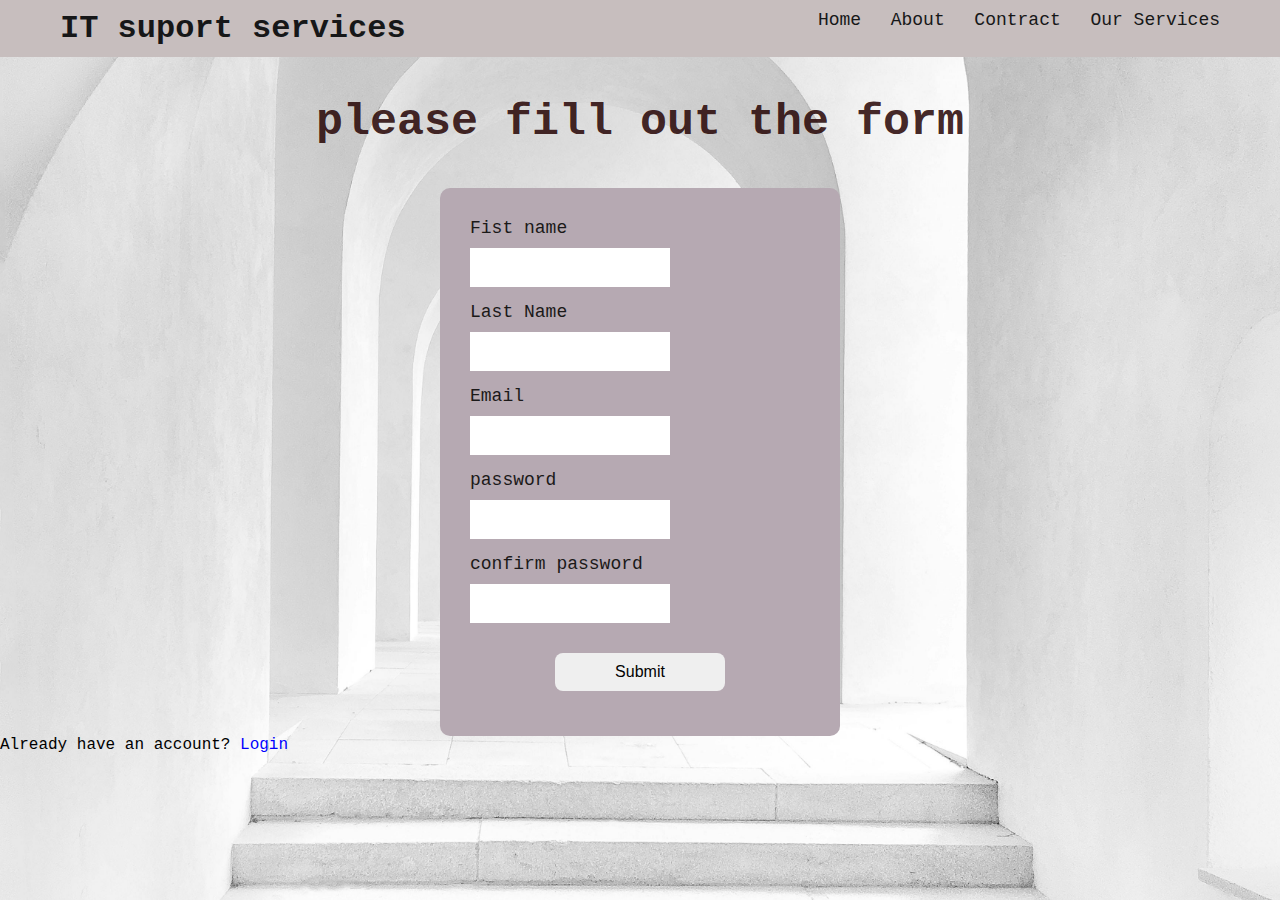
<file: index.html>
<!DOCTYPE html>
<html lang="en">
<head>
    <meta charset="UTF-8">
    <meta name="viewport" content="width=device-width, initial-scale=1.0">
    <title>Document</title>
    <link rel="stylesheet" type="text/css" href="style.css">
</head>
<body>
   <header>
       <nav class="container navbar"> 
           <h1 class="logo"> <a href="#">IT suport services </a> </h1>
           <ul class="nav">
               <li> <a href="#"> Home </a> </li>
               <li> <a href="#"> About </a> </li>
               <li> <a href="#"> Contract </a> </li>
               <li> <a href="#"> Our Services </a> </li>
           </ul>
       </nav>
</header>
    <section>
        <h1 class="intro">please fill out the form </h1>
        <form>
            <div>
                <label> Fist name </label>
                <input type="text"name= "first name">
            </div>
            <div>
                <label> Last Name  </label>
                <input type="text"name= "Last name">
            </div>
            <div>
                <label> Email</label>
                <input type="email"name= "Email">
            </div>
            <div>
                <label> password</label>
                <input type="password"name= "password">
            </div>
            <div>
                <label> confirm password </label>
                <input type="Password"name= "confirm password">
            </div>
            
        <input type="submit"name= "submit">
    </form>
    <p>Already have an account?<a href="login.html" id="login-link"> Login </a> </p>
        
</section>
</body>
</html>
</file>
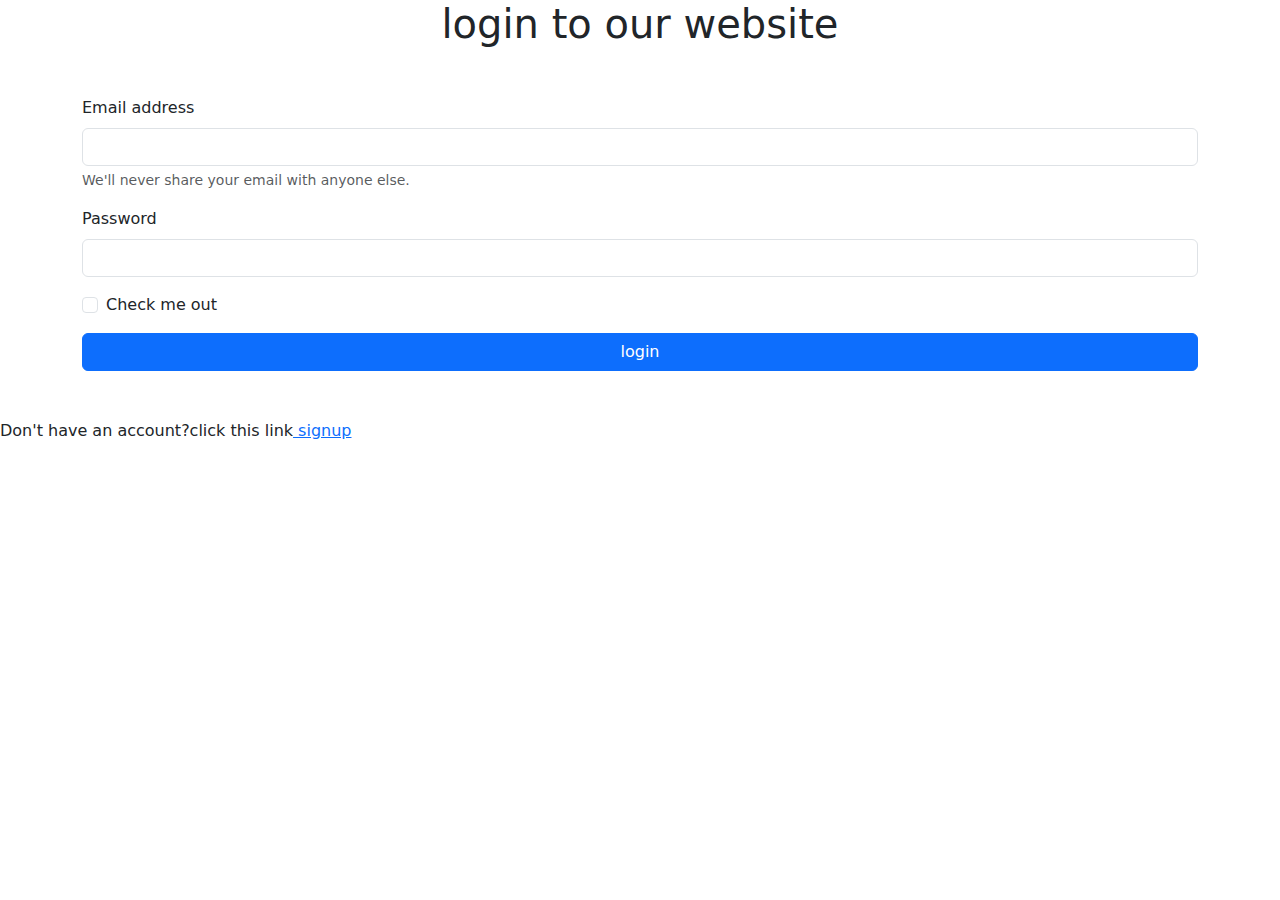
<file: login.html>
<!DOCTYPE html>
<html lang="en">
<head>
    <meta charset="UTF-8">
    <meta name="viewport" content="width=device-width, initial-scale=1.0">
    <title>login page</title>
    <link href="https://cdn.jsdelivr.net/npm/bootstrap@5.3.3/dist/css/bootstrap.min.css" rel="stylesheet" integrity="sha384-QWTKZyjpPEjISv5WaRU9OFeRpok6YctnYmDr5pNlyT2bRjXh0JMhjY6hW+ALEwIH" crossorigin="anonymous">
</head>
<body>

    <h1 class="text-center">login to our website</h1>

    <div class="container mt-5">
    <form>
        <div class="mb-3">
          <label for="exampleInputEmail1" class="form-label">Email address</label>
          <input type="email" class="form-control" id="exampleInputEmail1" aria-describedby="emailHelp">
          <div id="emailHelp" class="form-text">We'll never share your email with anyone else.</div>
        </div>
        <div class="mb-3">
          <label for="exampleInputPassword1" class="form-label">Password</label>
          <input type="password" class="form-control" id="exampleInputPassword1">
        </div>
        <div class="mb-3 form-check">
          <input type="checkbox" class="form-check-input" id="exampleCheck1">
          <label class="form-check-label" for="exampleCheck1">Check me out</label>
        </div>
        <button type="submit" class="btn btn-primary w-100">login</button>
      </form>  
      </div>
      <br> <br>
      <p>Don't have an account?click this link<a href="index.html" id="login-link"> signup </a> </p>
</body>
</html>
</file>
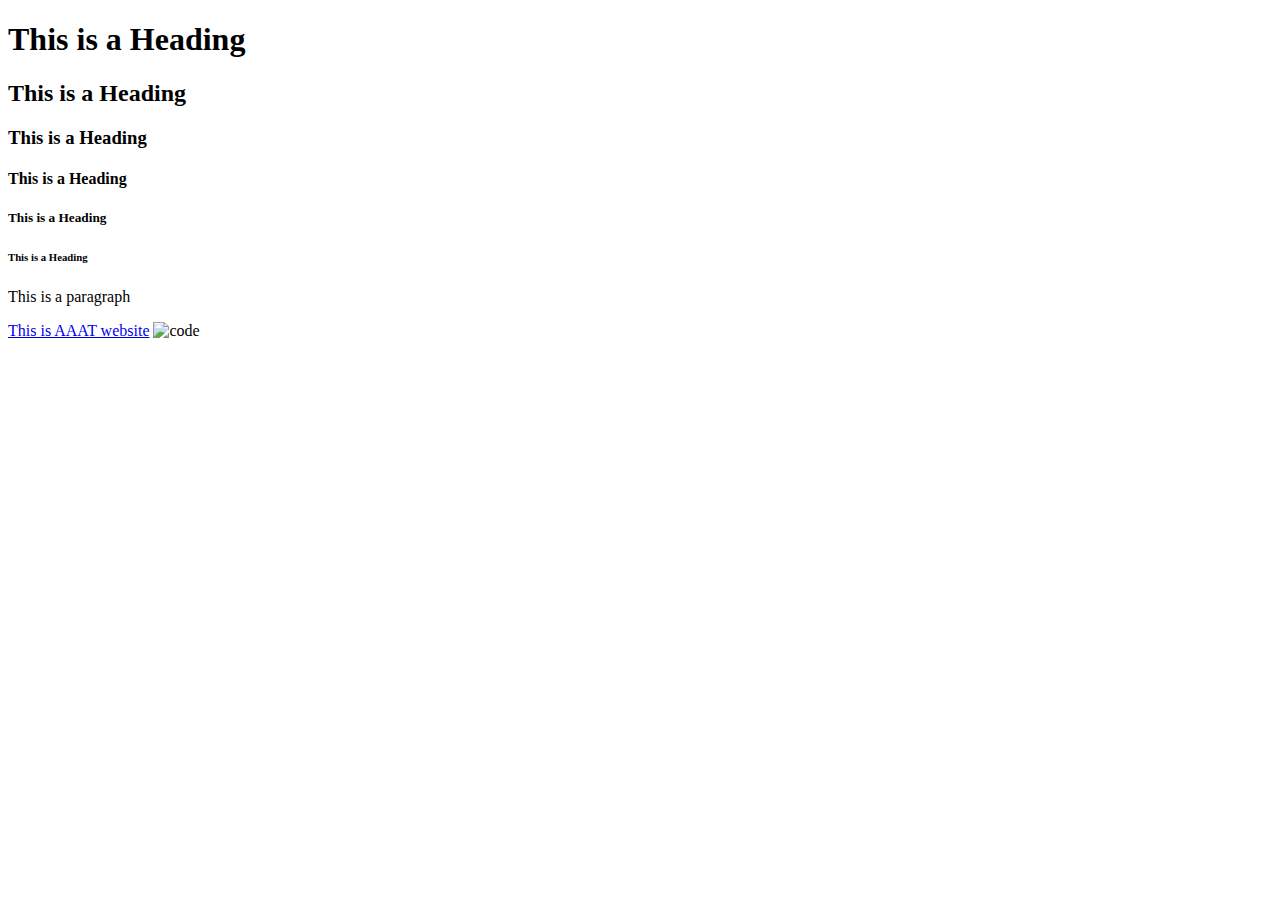
<file: qhama.html>
<!DOCTYPE html>
<html>
    <head>
        <title>My first Webpage</title>
    </head>
    <body>
        <h1> This is a Heading </h1>
        <h2> This is a Heading </h2>
        <h3> This is a Heading </h3>
        <h4> This is a Heading </h4>
        <h5> This is a Heading </h5>
        <h6> This is a Heading </h6>
        <p> This is a paragraph </p>
        <a href="https:"//advancedassessment.co.za/">This is AAAT website</a>
        <img scr="audi picture.jg"alt="code" width="104" height="142">

    </body>
</html>
</file>
<file: style.css>
*{
    margin: 0;
    padding: 0;
    box-sizing: border-box 
}

body{
    background:url(./Pinky.jpg.jpg) no-repeat center center/cover;
    height:100vh;
    font-family:'courier new', courier, monospace;
}

a{
    text-decoration: none;
    color: rgb(22, 23, 24);

}
.container{
    max-width:1200px;
    margin:auto;
    padding: 0 10px;
    overflow:auto;
    border: 2px white;

}

header {background-color: #c7bebe;

}

header nav h1{
    float: left;
    padding: 10px;
}

header nav ul{
   float:right;
}
header nav ul li{
    display:inline;
 }
 header nav ul li a {
    font-size: 18px;
    text-align:center;
    display:inline-block;
    padding: 10px;
 }
header nav ul li a:hover{
    color: blue;
    background-color: rgb(245, 11, 186);
    }
    

    h1.intro{
        text-align: center;
        color: #250303de;
        font-size: 45px;
        margin:40px;

    }

    form{
        max-width: 400px;
        margin: auto;
        background-color: rgb(182, 169, 178);
        padding: 30px;
        margin-top: 30px;
        border-radius: 10px;
    }

    form label{
        display: block;
        color: #1b1919;
        margin-bottom: 10px;
        font-size: 18px;

    }
form input[type="text"],
form input[type="email"],
form input[type= "password"]{
    width: 200px;
    padding:12px;
    margin-bottom: 15px;
    border: none;
    border-radius:5px
    font-size:16px;
}
form input[type="submit"]{
    display: block;
    margin:15px auto;
    width:50%;
    padding:10px 12px;
    border:none;
    border-radius: 8px;
    color: rgb(2, 2, 2);
    text-align:center;
    font-size: 16px;}

#login-link{
    color: blue; /* set the color value you desire,such as blue */ 
}
</file>
